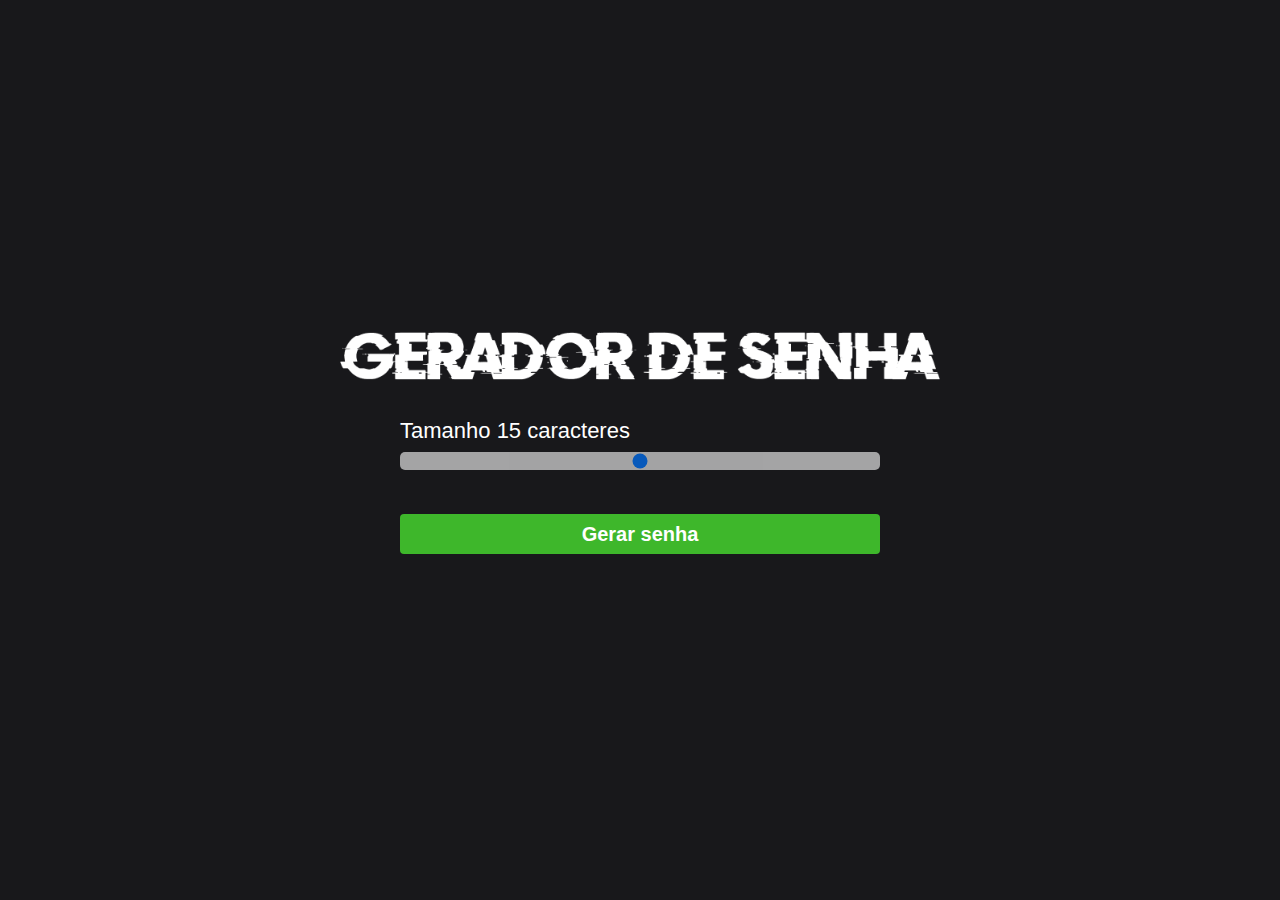
<file: Gerador de Senha/index.html>
<!DOCTYPE html>
<html lang="en">
<head>
   <meta charset="UTF-8">
  <meta http-equiv="X-UA-Compatible" content="IE=edge">
  <meta name="viewport" content="width=device-width, initial-scale=1.0">
  <meta name="keywords" content="Gerador de senhas">

  <link rel="stylesheet" href="style.css">
  <title>Gerador de senha</title>
</head>
<body>

  <img class="logo" src="./assets/logo.png" alt="Gerador senha logo"/>

  <div class="container-input">
    <span>Tamanho <span id="valor"></span> caracteres</span>
    <input id="slider" class="slider" type="range" min="5" max="25" value="15"/>

    <button id="button" class="button-cta" onclick="generatePassword()">Gerar senha</button>
  </div>

  <div id="container-password" onclick="copyPassword()" class="container-password hide">
    <span class="title">Sua senha gerada foi:</span>
    <span id="password"  class="password"></span>
    <span class="tooltip">Clique na senha para copiar. 👆</span>
  </div>

  <script src="script.js"></script>
</body>
</html>
</file>
<file: Gerador de Senha/style.css>
*{
    margin: 0 auto;
    width: 100%;
    box-sizing: border-box;
    font-family: sans-serif;
  }
  
  body{
    background-color: #18181B;
    width: 100%;
    height: 100vh;
    display: flex;
    justify-content: center;
    align-items: center;
    flex-direction: column;
  }
  
  .logo{
    max-width: 600px;
    margin-bottom: 24px;
  }
  
  .container-input{
    max-width: 480px;
    margin: 14px 0;
  }
  
  .container-input span {
    color: #FFF;
    font-size: 22px;
  }
  
  .slider {
    margin-top: 8px;
    -webkit-appearance: none;
    width: 100%;
    height: 18px;
    border-radius: 5px;  
    background: #DFDFDF;
    outline: none;
    opacity: 0.7;
  }
  
  .button-cta{
    height: 40px;
    margin-top: 40px;
    background-color: #3EB72B;
    border:0;
    border-radius: 4px;
    color: #FFF;
    font-size: 20px;
    font-weight: bold;
    cursor: pointer;
  }
  
  .container-password{
    max-width: 480px;
    margin: 14px 0;
    display: flex;
    flex-direction: column;
    align-items: center;
    cursor: pointer;
  }
  
  .title{
    text-align: center;
    color: #FFF;
    font-size: 28px;
    margin-top: 24px;
    margin-bottom: 8px;
  } 
  
  .password{
    height: 60px;
    background-color: rgba(0,0,0,0.40);
    border: 1px solid #313131;
    
    display: flex;
    justify-content: center;
    align-items: center;
    color: #FFF;
    border-radius: 4px;
    transition: transform 0.5s;
  }
  .password:hover{
    transform: scale(1.05);
    border-color: #FFF;
  }
  
  .hide{
    display: none;
  }
  
  .tooltip{
    color: #FFF;
    position: relative;
    top: 20px;
    padding: 6px 8px;
    font-size: 16px;
    border-radius: 6px;
    background: rgb(15, 15, 15);
    opacity: 0;
    visibility: hidden;
    transition: all .5s ease-in-out;
    text-align: center;
  }
  
  .container-password:hover .tooltip{
    bottom: 50px;
    visibility: visible;
    opacity: 1;
  }
</file>
